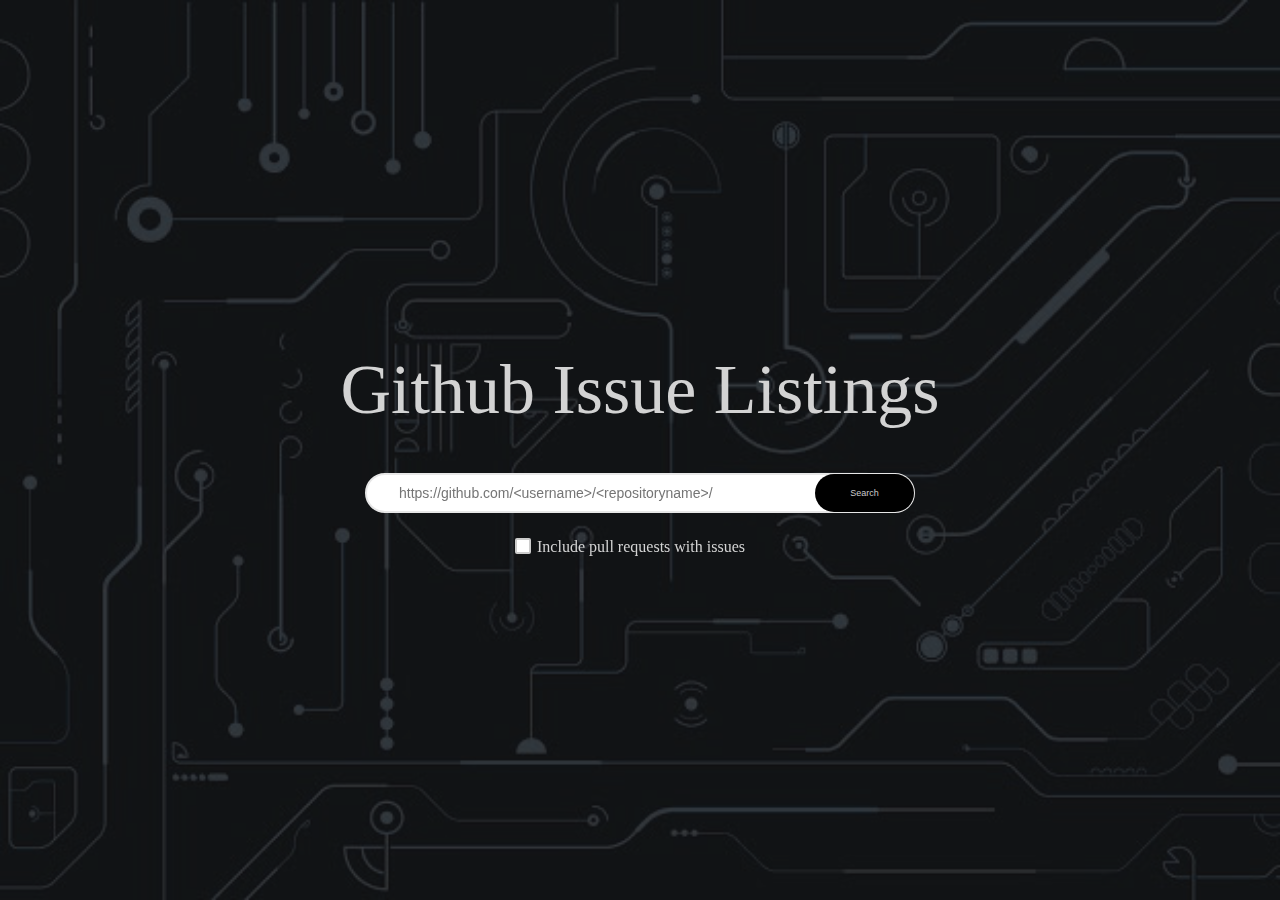
<file: index.html>
<html>
  <head>
    <title>Issues from GitHub </title>

    <meta http-equiv="X-UA-Compatible" content="IE=edge">
    <meta name="viewport"content="width=device-width,initial-scale=1.0,maximum-scale=1.0,user-scalable=no" />
    <link href="style.css" rel="stylesheet" type="text/css">
    <link href="https://fonts.googleapis.com/css?family=Roboto+Slab" rel="stylesheet">
    <script src="https://ajax.googleapis.com/ajax/libs/jquery/3.4.1/jquery.min.js"></script>
    <script type="text/javascript" src="src.js"></script>

  </head>

  <body>

    <div class="bg_wrap"></div>
    <div class="blur"></div>

    <div id="error_space">
			<div class="top_div">
				<span class="cross_mark cross_mark_error">
				<span class="crossline1"></span>
				<span class="crossline2"></span>
				</span>
				<span class="top_msg"></span>
			</div>
		</div>

    <div class="search_section">

      <div class="head">Github Issue Listings</div>

      <div class="search_form">
        <form class="field_box" onsubmit="return false;">

            <input id="repo_url" autocomplete="off" tabindex="0" class="textbox" placeholder="https://github.com/<username>/<repositoryname>/" type="text" value="">
            <button class="search_now" type="submit" id="search_now" onclick="search_repo()">Search</button>
            <div class="checkbox_div">
              <input id="pull_req_toggle" class="checkbox_check" type="checkbox">
              <span class="checkbox">
                <span class="checkbox_tick"></span>
              </span>
              <label for="pull_req_toggle" class="checkbox_label">Include pull requests with issues</label>
            </div>

        </form>
      </div>

      <div class="result_form hide">

          <div id="issue_total">Total Open Issues: <span><span></div>
          <div id="issue_today">Number of open issues that were opened in the last 24 hours: <span><span></div>
          <div id="issue_lastweek">Number of open issues that were opened more than 24 hours ago but less than 7 days ago: <span><span></div>
          <div id="issue_rest">Number of open issues that were opened more than 7 days ago: <span><span></div>

          <button class="search_again" type="submit" id="search_now" onclick="search_again()">Search New Repository</button>

      </div>

    </div>


  </body>
</html>
</file>
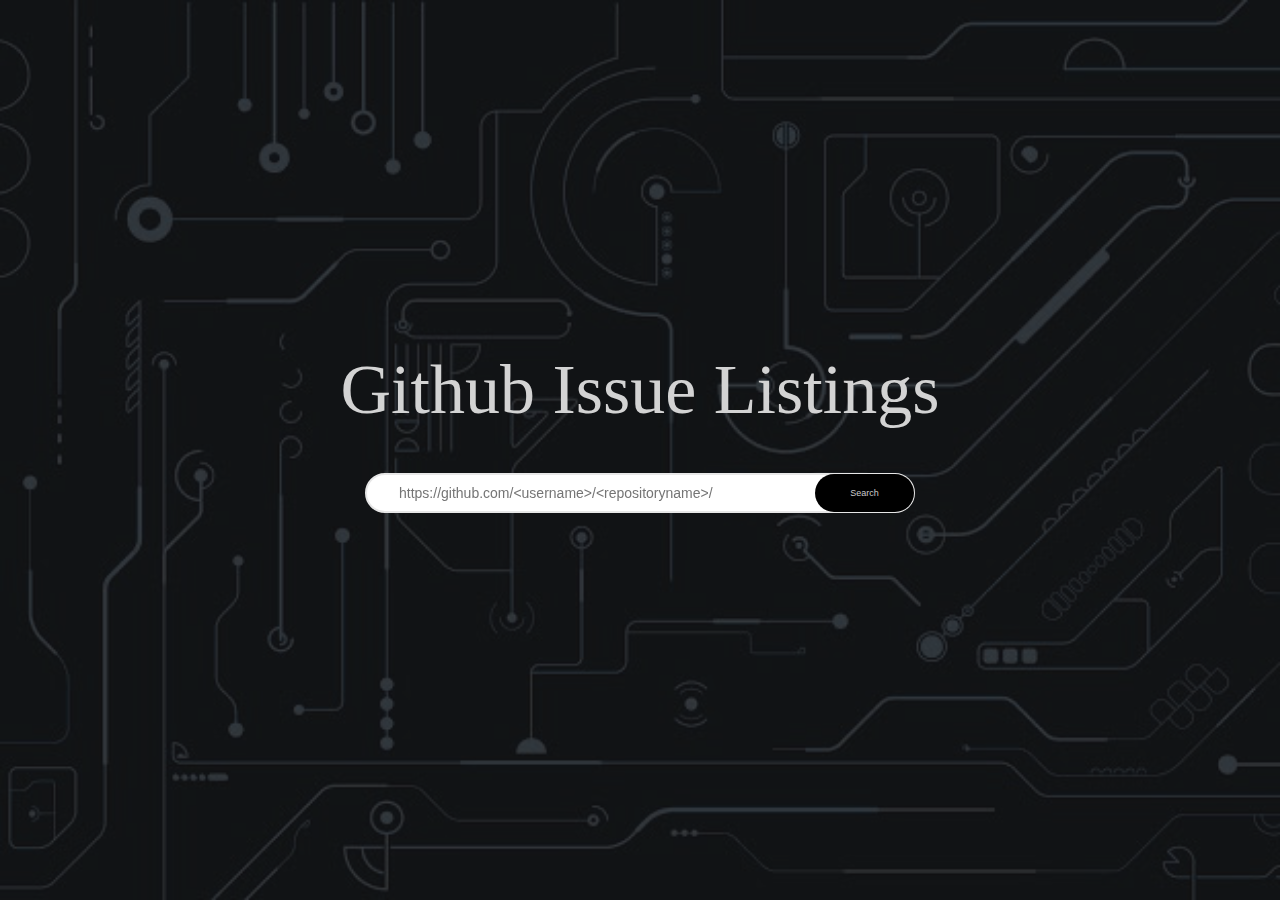
<file: Search.html>
<html>
  <head>
    <title>Issues from GitHub </title>

    <meta http-equiv="X-UA-Compatible" content="IE=edge">
    <meta name="viewport"content="width=device-width,initial-scale=1.0,maximum-scale=1.0,user-scalable=no" />
    <link href="style.css" rel="stylesheet" type="text/css">
    <link href="https://fonts.googleapis.com/css?family=Roboto+Slab" rel="stylesheet">
    <script src="https://ajax.googleapis.com/ajax/libs/jquery/3.4.1/jquery.min.js"></script>
    <script type="text/javascript" src="src.js"></script>

  </head>

  <body>

    <div class="bg_wrap"></div>
    <div class="blur"></div>

    <div id="error_space">
			<div class="top_div">
				<span class="cross_mark cross_mark_error">
				<span class="crossline1"></span>
				<span class="crossline2"></span>
				</span>
				<span class="top_msg"></span>
			</div>
		</div>

    <div class="search_section">

      <div class="head">Github Issue Listings</div>

      <div class="search_form">
        <form class="field_box" onsubmit="return false;">
						<input id="repo_url" tabindex="0"class="textbox" placeholder="https://github.com/<username>/<repositoryname>/" type="text" value="">
            <button class="search_now" type="submit" id="search_now" onclick="search_repo(event)">Search</button>
        </form>
      </div>

      <div class="result_form hide">

          <div id="issue_total">Total Open Issues:<span><span></div>
          <div id="issue_today">Number of open issues that were opened in the last 24 hours: <span><span></div>
          <div id="issue_lastweek">Number of open issues that were opened more than 24 hours ago but less than 7 days ago: <span><span></div>
          <div id="issue_rest">Number of open issues that were opened more than 7 days ago: <span><span></div>

          <button class="search_again" type="submit" id="search_now" onclick="search_again()">Search New Repository</button>

      </div>

    </div>


  </body>
</html>
</file>
<file: style.css>
body
{
    font-family: RobotoSlab;
    padding:0px;
    margin:0px;
    width:100%;
    height:100%;
    background-color: #151515;
    background-size: cover;
    background-position: center center;
    background-repeat: no-repeat;
}

.blur
{
	height: 100%;
	width: 100%;
	position: fixed;
	z-index: -4;
	background-color: #000;
	transition: opacity 0.2s ease-in-out;
	opacity: 0;
	top: 0px;
	left: 0px;
}

.bg_wrap
{
  position: fixed;
  top: 0;
  right: 0;
  bottom: 0;
  left: 0;
  z-index: -1;
  background-image: url(gears.jpg);
  background-size: cover;
  opacity: 0.2;
  transition: opacity .3s ease-out;
}

.search_section, .result_form
{
  position: relative;
  top: 350px;
}

.result_form
{
  color:#fff;
  text-align: center;
  top: 50px;
  line-height: 25px;

}

.search_form
{
  position: relative;
  margin-top: 43px;
}

.field_box
{
  position:relative;
  display: block;
  text-align: center;
}

.textbox
{
    display: inline-block;
    width: 550px;
    height: 40px;
    border: none;
    outline: none;
    box-sizing: border-box;
    border: 2px solid #e7e7e7;
    border-radius: 20px;
    font-size: 14px;
    text-indent: 30px;
}

.search_now
{
    display: inline-block;
    height: 38px;
    width: 99px;
    background-color: #000000;
    color: #ccc;
    font-size: 9px;
    font-weight: 500;
    outline: none;
    border: none;
    cursor: pointer;
    border-radius: 20px;
    position: absolute;
    margin-left: -100px;
    top: 1px;
}

.search_again
{
  background-color: #10bc83;
  font-size: 14px;
  color: #fff;
  cursor: pointer;
  display: inline-block;
  font-size: 14px;
  font-weight: 400;
  line-height: 40px;
  position: relative;
  text-align: center;
  border-radius: 2px;
  padding: 0px 40px;
  overflow: hidden;
  margin-left: 0px;
  margin-bottom: 0px;
  margin-right: 20px;
  width: fit-content;
  width: -moz-fit-content;
  width: -webkit-fit-content;
  outline: none;
  border: none;
  text-decoration: none;
  margin-top: 20px;
}

.search_again:before
{
	content: "";
	background-color: #000;
	height: 40px;
	width: 0px;
	left: 50%;
	top: 0px;
	position: absolute;
	display: inline-block;
	transition: left .3s ease-in-out,width .3s ease-in-out;
	float: left;
	filter: opacity(.05);
}

.search_again:after
{
	content: "";
	background-color: #000;
	height: 40px;
	width: 0px;
	top: 0px;
	right: 50%;
	position: absolute;
	display: inline-block;
    transition: right .3s ease-in-out,width .3s ease-in-out;
	float: left;
	filter: opacity(.05);
}

.search_again:hover:after
{
	width: 50%;
	right: -50%;
	filter: opacity(.1);
}

.search_again:hover:before
{
	width: 50%;
	left: -50%;
	filter: opacity(.1);
}


.head
{
  text-align: center;
  color: lightgrey;
  font-size: 70px;
  font-weight: 400;
}

#error_space{
	position:absolute;
    width: fit-content;
    width: -moz-fit-content;
	left:0px;
	right:0px;
	margin:auto;
	display:inline-block;
	padding:10px 20px 10px 10px;
	background: rgba(0,0,0,0.80);
	border-radius:37px;
	color:white;
	top:-100px;
    transition: all .3s ease-in-out;
}
.show_error{
	top:60px !important;
}
.top_msg
{
    font-size: 14px;
    color: #FFFFFF;
    line-height: 32px;
    float: left;
    margin: 0px 10px;
}
.cross_mark
{
    background: #DA6161;
    width: 32px;
    height: 32px;
    float: left;
    padding: 2px 6px;
    box-sizing: border-box;
    border-radius: 50%;
    display: inline-block;
}
.cross_mark_error:after,.cross_mark_error:before
{
    content: "";
    width: 20px;
    position: relative;
    height: 3px;
    display: inline-block;
    background: white;
    border-radius: 1px;
}
.cross_mark_error:after
{
	transform: rotate(45deg);
    top: 9px;
}
.cross_mark_error:before
{
    transform: rotate(135deg);
    top: 12px;
}
.cross_mark_success:after
{
    content: "";
    width: 15px;
    height: 5px;
    display: inline-block;
    transform: rotate(-45deg);
    position: relative;
    border-radius: 3px;
    border: 3px solid white;
    border-top: transparent;
    border-right: transparent;
    top: 8px;
    left: 0px;
}

.checkbox_div
{
	display: block;
	height: auto;
	overflow: auto;
	margin-top: 25px;
	position:relative;
  margin-right: auto;
  margin-left: auto;
  width: 250px;
}

.checkbox_check
{
	position: absolute;
	z-index: 1;
	opacity: 0;
	left: 0px;
	margin:0px;
	height:16px;
	cursor: pointer;
	width: 16px;
}

.checkbox
{
	float: left;
	z-index: 0;
	height: 12px;
	width: 12px;
	display: inline-block;
	border: 2px solid #ccc;
	border-radius: 2px;
	position: relative;
	overflow: hidden;
	background-color: #fff;
}

.checkbox_check:hover ~ .checkbox
{
	border: 2px solid #10bc83;
}

.checkbox_check:focus ~ .checkbox
{
	border: 2px solid #10bc83;
}

.checkbox_tick
{
	display: block;
	height: 3px;
	width: 8px;
	border-bottom: 2px solid #fff;
	border-left: 2px solid #fff;
	transform: rotate(-45deg);
	margin: 2px 1px;
}

.checkbox_check:checked ~ .checkbox
{
	background-color: #10bc83;
	border-color: #10bc83;
}


.checkbox_label
{
	display: inline-block;
	font-size: 16px;
	margin: 0px 6px;
	float: left;
	cursor:pointer;
  color: lightgrey;
}



.hide
{
  display: none;
}
</file>
